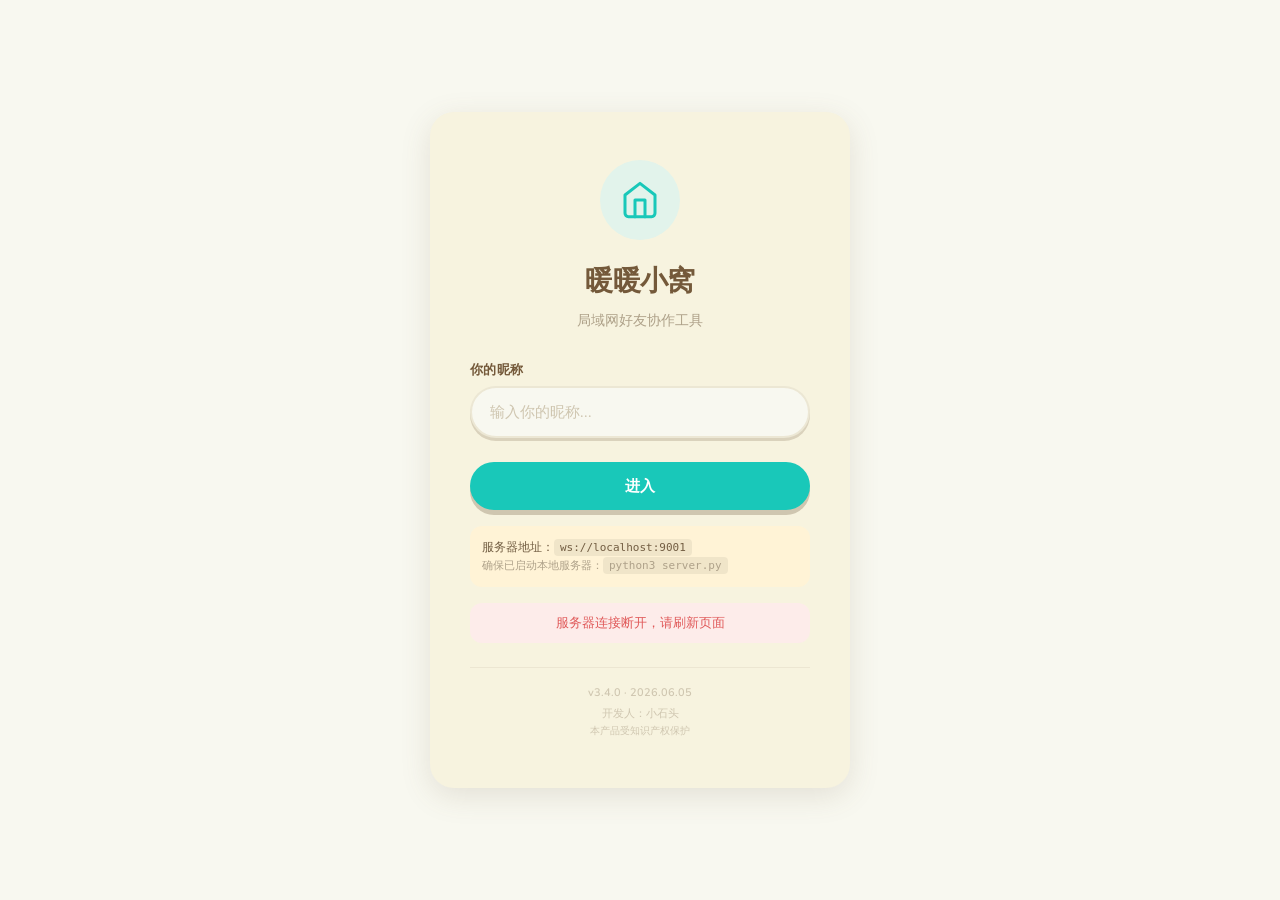
<file: index.html>
<!DOCTYPE html>
<html lang="zh-CN">
<head>
<meta charset="UTF-8" />
<meta name="viewport" content="width=device-width, initial-scale=1" />
<title>暖暖小窝 - 局域网小工具</title>
<link rel="preconnect" href="https://fonts.googleapis.com" />
<link rel="preconnect" href="https://fonts.gstatic.com" crossorigin />
<link href="https://fonts.googleapis.com/css2?family=Nunito:wght@400;500;600;700;800&display=swap" rel="stylesheet" />
<style>
:root {
  --seed-bg: #F8F8F0;
  --seed-fg: #725D42;
  --seed-primary: #19C8B9;
  --seed-accent: #FFCC00;
  --seed-surface: #F7F3DF;
  --seed-radius: 50px;

  --kids-cream: var(--seed-bg);
  --kids-card: var(--seed-surface);
  --kids-secondary: color-mix(in srgb, var(--seed-surface) 80%, var(--seed-fg) 8%);
  --kids-title: color-mix(in srgb, var(--seed-fg) 70%, #794F27 30%);
  --kids-text: var(--seed-fg);
  --kids-muted: color-mix(in srgb, var(--seed-fg) 55%, var(--seed-surface) 45%);
  --kids-disabled: color-mix(in srgb, var(--seed-fg) 30%, var(--seed-surface) 70%);
  --kids-primary: var(--seed-primary);
  --kids-primary-hover: color-mix(in srgb, var(--seed-primary) 85%, #ffffff 15%);
  --kids-primary-active: color-mix(in srgb, var(--seed-primary) 85%, #000 10%);
  --kids-primary-wash: color-mix(in srgb, var(--seed-primary) 10%, var(--seed-bg) 90%);
  --kids-focus: var(--seed-accent);
  --kids-success: #6FBA2C;
  --kids-warning: #F5C31C;
  --kids-danger: #E05A5A;
  --kids-button-shadow: color-mix(in srgb, var(--seed-fg) 30%, var(--seed-surface) 70%);
  --kids-input-shadow: color-mix(in srgb, var(--seed-fg) 22%, var(--seed-surface) 78%);

  --radius-sm: 12px;
  --radius-md: 20px;
  --radius-lg: 24px;
  --radius-pill: var(--seed-radius);

  --shadow-button: 0 5px 0 0 var(--kids-button-shadow);
  --shadow-button-hover: 0 6px 0 0 var(--kids-button-shadow);
  --shadow-button-active: 0 1px 0 0 var(--kids-button-shadow);
  --shadow-input: 0 3px 0 0 var(--kids-input-shadow);
  --shadow-card: 0 4px 10px rgba(107, 92, 67, 0.12);

  --motion-fast: 0.15s;
  --motion-base: 0.25s;
  --motion-ease: cubic-bezier(0.4, 0, 0.2, 1);

  --font-display: 'Nunito', -apple-system, BlinkMacSystemFont, "PingFang SC", "Hiragino Sans GB", "Microsoft YaHei", sans-serif;
  --font-body: 'Nunito', -apple-system, BlinkMacSystemFont, "PingFang SC", "Hiragino Sans GB", "Microsoft YaHei", sans-serif;

  --tile-pink: #F8A6B2;
  --tile-purple: #B77DEE;
  --tile-blue: #889DF0;
  --tile-yellow: #F7CD67;
  --tile-orange: #E59266;
  --tile-teal: #82D5BB;
  --tile-green: #8AC68A;
  --tile-red: #FC736D;

  --wash-green: #E8F5E0;
  --wash-red: #FDECEA;
  --wash-yellow: #FFF3D6;
  --white-pure: #ffffff;
}

*, *::before, *::after { box-sizing: border-box; margin: 0; padding: 0; }
html { font-size: 16px; -webkit-font-smoothing: antialiased; }
body {
  font-family: var(--font-body);
  font-weight: 500;
  color: var(--kids-text);
  background: var(--kids-cream);
  line-height: 1.55;
  overflow: hidden;
  height: 100vh;
}
button { font-family: inherit; cursor: pointer; border: none; background: none; }
input, select, textarea { font-family: inherit; border: none; outline: none; }
:focus-visible { outline: 2px solid var(--kids-focus); outline-offset: 2px; }

/* === LOGIN PAGE === */
.login-page {
  display: flex;
  align-items: center;
  justify-content: center;
  height: 100vh;
  background: var(--kids-cream);
}
.login-card {
  background: var(--kids-card);
  border-radius: var(--radius-lg);
  box-shadow: 0 8px 30px rgba(114, 93, 66, 0.15);
  padding: 48px 40px;
  width: 420px;
  max-width: 92vw;
  text-align: center;
}
.login-logo {
  width: 80px; height: 80px;
  margin: 0 auto 20px;
  background: var(--kids-primary-wash);
  border-radius: 50%;
  display: flex; align-items: center; justify-content: center;
}
.login-logo svg { width: 40px; height: 40px; color: var(--kids-primary); }
.login-card h1 {
  font-size: 28px; font-weight: 800;
  color: var(--kids-title); letter-spacing: -0.02em;
  margin-bottom: 6px;
}
.login-card .subtitle {
  font-size: 14px; color: var(--kids-muted);
  margin-bottom: 28px;
}
.input {
  width: 100%; padding: 14px 18px;
  border-radius: var(--radius-pill);
  border: 2.5px solid var(--kids-secondary);
  background: var(--kids-cream);
  font-size: 15px; font-weight: 500;
  color: var(--kids-text);
  box-shadow: var(--shadow-input);
  transition: all var(--motion-fast) var(--motion-ease);
}
.input:focus { border-color: var(--kids-focus); box-shadow: 0 0 0 3px color-mix(in srgb, var(--seed-accent) 20%, transparent); }
.input::placeholder { color: var(--kids-disabled); }

.login-field { margin-bottom: 16px; text-align: left; }
.login-field label {
  display: block; font-size: 13px; font-weight: 600;
  color: var(--kids-title); margin-bottom: 6px; letter-spacing: 0.02em;
}

.btn {
  display: inline-flex; align-items: center; justify-content: center; gap: 8px;
  padding: 14px 28px;
  border-radius: var(--radius-pill);
  font-size: 15px; font-weight: 700;
  box-shadow: var(--shadow-button);
  transition: all var(--motion-fast) var(--motion-ease);
  cursor: pointer;
}
.btn-primary { background: var(--kids-primary); color: var(--white-pure); }
.btn-primary:hover { background: var(--kids-primary-hover); transform: translateY(-2px); box-shadow: var(--shadow-button-hover); }
.btn-primary:active { transform: translateY(2px); box-shadow: var(--shadow-button-active); }
.btn-secondary { background: var(--kids-secondary); color: var(--kids-text); }
.btn-secondary:hover { transform: translateY(-2px); box-shadow: var(--shadow-button-hover); }
.btn-secondary:active { transform: translateY(2px); box-shadow: var(--shadow-button-active); }

.login-actions { display: flex; flex-direction: column; gap: 12px; margin-top: 24px; }

.login-divider {
  display: flex; align-items: center; gap: 12px;
  font-size: 12px; color: var(--kids-muted); letter-spacing: 0.02em;
  margin: 16px 0;
}
.login-divider::before, .login-divider::after {
  content: ''; flex: 1; height: 1px; background: var(--kids-secondary);
}

.room-code-display {
  background: var(--kids-primary-wash);
  border: 2px dashed var(--kids-primary);
  border-radius: var(--radius-md);
  padding: 14px;
  margin-top: 16px;
  cursor: pointer;
  transition: all var(--motion-fast) var(--motion-ease);
}
.room-code-display:hover { background: var(--kids-primary); color: var(--white-pure); }
.room-code-display:hover .room-code-label { color: rgba(255,255,255,0.8); }
.room-code-display:hover .room-code-value { color: var(--white-pure); }
.room-code-label { font-size: 12px; color: var(--kids-muted); letter-spacing: 0.02em; }
.room-code-value {
  font-size: 24px; font-weight: 800;
  color: var(--kids-title); letter-spacing: 0.08em;
  margin-top: 4px;
}

.login-status {
  margin-top: 16px; padding: 10px 16px;
  border-radius: var(--radius-sm);
  font-size: 13px; font-weight: 500;
  display: none;
}
.login-status.show { display: block; }
.login-status.error { background: var(--wash-red); color: var(--kids-danger); }
.login-status.success { background: var(--wash-green); color: var(--kids-success); }
.login-status.info { background: var(--kids-primary-wash); color: var(--kids-primary); }

.server-info {
  margin-top: 16px; padding: 12px;
  background: var(--wash-yellow);
  border-radius: var(--radius-sm);
  font-size: 12px; color: var(--kids-text);
  text-align: left;
}
.server-info code {
  background: rgba(0,0,0,0.06);
  padding: 2px 6px;
  border-radius: 4px;
  font-size: 11px;
}

.login-footer {
  margin-top: 24px; padding-top: 16px;
  border-top: 1px solid var(--kids-secondary);
  font-size: 11px; color: var(--kids-disabled);
}
.login-footer .version { font-weight: 600; margin-bottom: 4px; }
.login-footer .developer { margin-bottom: 2px; }
.login-footer .copyright { font-size: 10px; }

/* === APP SHELL === */
.app-shell { display: none; flex-direction: column; height: 100vh; }
.app-shell.active { display: flex; }

.room-info-bar {
  display: flex; align-items: center; gap: 10px;
  padding: 10px 20px;
  background: var(--kids-card);
  border-bottom: 1px solid var(--kids-secondary);
  font-size: 13px; color: var(--kids-muted);
  flex-shrink: 0;
}
.room-info-bar svg { color: var(--kids-success); flex-shrink: 0; }
.version-badge {
  font-size: 10px;
  color: var(--kids-primary);
  font-weight: 700;
  padding: 2px 8px;
  background: rgba(25, 200, 185, 0.15);
  border-radius: 8px;
}
.room-id { font-weight: 700; color: var(--kids-title); letter-spacing: 0.04em; }
.member-count { margin-left: auto; font-weight: 600; }
.leave-btn {
  padding: 6px 14px;
  border-radius: var(--radius-pill);
  background: var(--wash-red);
  color: var(--kids-danger);
  font-size: 12px; font-weight: 600;
  transition: all var(--motion-fast) var(--motion-ease);
}
.leave-btn:hover { background: var(--kids-danger); color: var(--white-pure); }

main {
  flex: 1;
  overflow: hidden;
  position: relative;
}

.page {
  display: none;
  height: 100%;
  overflow: hidden;
}
.page.active { display: flex; }

/* Tab bar */
.tab-bar {
  display: flex;
  background: var(--kids-card);
  border-top: 1px solid var(--kids-secondary);
  padding: 6px 0 8px;
  flex-shrink: 0;
}
.tab-btn {
  flex: 1;
  display: flex; flex-direction: column; align-items: center; gap: 3px;
  padding: 8px 12px;
  font-size: 12px; font-weight: 600;
  color: var(--kids-muted);
  transition: all var(--motion-fast) var(--motion-ease);
  border-radius: 0;
  position: relative;
}
.tab-btn.active { color: var(--kids-primary); }
.tab-btn.active::after {
  content: '';
  position: absolute; bottom: -8px; left: 50%; transform: translateX(-50%);
  width: 24px; height: 3px;
  background: var(--kids-primary);
  border-radius: 2px;
}
.tab-btn svg { width: 24px; height: 24px; }

/* === CHAT PAGE === */
.chat-page { display: flex; height: 100%; }
.contact-sidebar {
  width: 300px;
  background: var(--kids-card);
  border-right: 1px solid var(--kids-secondary);
  display: flex; flex-direction: column;
  flex-shrink: 0;
}
.sidebar-header {
  padding: 16px 20px;
  display: flex; align-items: center; gap: 10px;
  border-bottom: 1px solid var(--kids-secondary);
}
.sidebar-header h2 { font-size: 20px; font-weight: 800; color: var(--kids-title); }
.sidebar-search {
  padding: 12px 16px;
  border-bottom: 1px solid var(--kids-secondary);
  position: relative;
}
.sidebar-search svg { position: absolute; left: 30px; top: 50%; transform: translateY(-60%); width: 18px; height: 18px; color: var(--kids-muted); pointer-events: none; }
.sidebar-search .input { padding-left: 44px; font-size: 13px; }
.contact-list { flex: 1; overflow-y: auto; padding: 8px; }
.contact-item {
  display: flex; align-items: center; gap: 12px;
  padding: 12px;
  border-radius: var(--radius-md);
  cursor: pointer;
  transition: all var(--motion-fast) var(--motion-ease);
}
.contact-item:hover { background: var(--kids-secondary); }
.contact-item.active { background: var(--kids-primary-wash); }
.contact-avatar {
  width: 44px; height: 44px;
  border-radius: 50%;
  display: flex; align-items: center; justify-content: center;
  font-size: 18px; font-weight: 800;
  color: var(--white-pure);
  flex-shrink: 0;
  position: relative;
}
.online-dot {
  position: absolute;
  bottom: 2px; right: 2px;
  width: 10px; height: 10px;
  border-radius: 50%;
  border: 2px solid var(--kids-card);
}
.online-dot.online { background: var(--kids-success); }
.online-dot.offline { background: var(--kids-disabled); }
.contact-info { flex: 1; min-width: 0; }
.contact-name { font-size: 14px; font-weight: 700; color: var(--kids-title); }
.contact-last { font-size: 12px; color: var(--kids-muted); white-space: nowrap; overflow: hidden; text-overflow: ellipsis; }
.contact-meta { text-align: right; flex-shrink: 0; }
.contact-time { font-size: 11px; color: var(--kids-disabled); }
.contact-badge {
  display: inline-block;
  min-width: 18px; height: 18px;
  padding: 0 5px;
  border-radius: 9px;
  background: var(--kids-danger);
  color: var(--white-pure);
  font-size: 10px; font-weight: 700;
  line-height: 18px;
  text-align: center;
  margin-top: 4px;
}

.chat-area {
  flex: 1;
  display: flex; flex-direction: column;
  background: var(--kids-cream);
}
.chat-empty {
  flex: 1;
  display: flex; flex-direction: column;
  align-items: center; justify-content: center;
  color: var(--kids-muted);
  gap: 12px;
}
.chat-empty svg { width: 80px; height: 80px; color: var(--kids-disabled); }
.chat-header {
  padding: 14px 20px;
  border-bottom: 1px solid var(--kids-secondary);
  display: flex; align-items: center; gap: 12px;
  background: var(--kids-card);
}
.chat-header-name { font-size: 16px; font-weight: 700; color: var(--kids-title); }
.chat-header-status { font-size: 12px; color: var(--kids-success); font-weight: 500; }

.chat-messages {
  flex: 1;
  overflow-y: auto;
  padding: 20px;
  display: flex;
  flex-direction: column;
  gap: 12px;
}
.msg-row { display: flex; max-width: 75%; }
.msg-row.sent { align-self: flex-end; }
.msg-row.received { align-self: flex-start; }
.msg-bubble {
  padding: 10px 16px;
  border-radius: 18px;
  font-size: 14px;
  line-height: 1.5;
  word-wrap: break-word;
}
.msg-row.sent .msg-bubble {
  background: var(--kids-primary);
  color: var(--white-pure);
  border-bottom-right-radius: 4px;
}
.msg-row.received .msg-bubble {
  background: var(--kids-card);
  color: var(--kids-text);
  border-bottom-left-radius: 4px;
}
.msg-time {
  font-size: 10px;
  color: var(--kids-disabled);
  margin-top: 4px;
  text-align: right;
}
.msg-row.received .msg-time { text-align: left; }
.msg-read-status {
  font-size: 10px;
  margin-left: 6px;
}
.msg-read-status.read { color: var(--kids-primary); }
.msg-read-status.unread { color: var(--kids-disabled); }

.chat-input-area {
  padding: 14px 20px;
  border-top: 1px solid var(--kids-secondary);
  background: var(--kids-card);
  display: flex; gap: 10px; align-items: flex-end;
}
.chat-input {
  flex: 1;
  min-height: 44px; max-height: 120px;
  padding: 10px 16px;
  border-radius: 22px;
  border: 2px solid var(--kids-secondary);
  background: var(--kids-cream);
  font-size: 14px;
  resize: none;
  line-height: 1.5;
}
.chat-input:focus { border-color: var(--kids-focus); }
.send-btn {
  width: 44px; height: 44px;
  border-radius: 50%;
  background: var(--kids-primary);
  color: var(--white-pure);
  display: flex; align-items: center; justify-content: center;
  box-shadow: var(--shadow-button);
  transition: all var(--motion-fast) var(--motion-ease);
  flex-shrink: 0;
}
.send-btn:hover { transform: translateY(-2px); box-shadow: var(--shadow-button-hover); }
.send-btn:active { transform: translateY(2px); box-shadow: var(--shadow-button-active); }

/* === TODO PAGE === */
.todo-page {
  flex-direction: column;
  padding: 24px;
  overflow-y: auto;
}
.todo-header {
  display: flex; align-items: center; justify-content: space-between;
  margin-bottom: 20px;
}
.todo-header h2 { font-size: 24px; font-weight: 800; color: var(--kids-title); }
.todo-stats { display: flex; gap: 12px; }
.todo-stat {
  padding: 6px 14px;
  border-radius: var(--radius-pill);
  background: var(--kids-secondary);
  font-size: 13px; font-weight: 600;
}
.todo-stat .num { font-weight: 800; color: var(--kids-primary); }

.todo-add {
  display: flex; gap: 10px; margin-bottom: 20px;
}
.todo-add .input { flex: 1; }
.todo-add select {
  padding: 10px 14px;
  border-radius: var(--radius-pill);
  background: var(--kids-card);
  border: 2px solid var(--kids-secondary);
  font-size: 13px; font-weight: 600;
  color: var(--kids-text);
}

.todo-filters { display: flex; gap: 8px; margin-bottom: 16px; }
.filter-chip {
  padding: 6px 16px;
  border-radius: var(--radius-pill);
  background: var(--kids-secondary);
  font-size: 12px; font-weight: 600;
  color: var(--kids-muted);
  transition: all var(--motion-fast) var(--motion-ease);
}
.filter-chip.active { background: var(--kids-primary); color: var(--white-pure); }

.todo-list { display: flex; flex-direction: column; gap: 10px; }
.todo-item {
  display: flex; align-items: center; gap: 12px;
  padding: 14px 18px;
  background: var(--kids-card);
  border-radius: var(--radius-md);
  box-shadow: var(--shadow-card);
  animation: todoSlideIn 0.3s var(--motion-ease);
}
@keyframes todoSlideIn { from { opacity: 0; transform: translateY(10px); } to { opacity: 1; transform: translateY(0); } }
.todo-checkbox {
  width: 24px; height: 24px;
  border-radius: 50%;
  border: 2.5px solid var(--kids-disabled);
  display: flex; align-items: center; justify-content: center;
  cursor: pointer;
  transition: all var(--motion-fast) var(--motion-ease);
  flex-shrink: 0;
}
.todo-checkbox.checked { background: var(--kids-success); border-color: var(--kids-success); }
.todo-checkbox.checked::after { content: '✓'; color: var(--white-pure); font-size: 14px; font-weight: 700; }
.todo-text { flex: 1; font-size: 14px; font-weight: 500; }
.todo-item.done .todo-text { text-decoration: line-through; color: var(--kids-disabled); }
.todo-priority {
  padding: 3px 10px;
  border-radius: var(--radius-pill);
  font-size: 11px; font-weight: 700;
  letter-spacing: 0.02em;
}
.todo-priority.high { background: var(--wash-red); color: var(--kids-danger); }
.todo-priority.medium { background: var(--wash-yellow); color: var(--text-gold); }
.todo-priority.low { background: var(--wash-green); color: var(--kids-success); }
.todo-delete {
  width: 28px; height: 28px;
  border-radius: 50%;
  display: flex; align-items: center; justify-content: center;
  color: var(--kids-disabled);
  transition: all var(--motion-fast) var(--motion-ease);
}
.todo-delete:hover { background: var(--wash-red); color: var(--kids-danger); }

/* === LUNCH PAGE === */
.lunch-page {
  flex-direction: column;
  align-items: center;
  padding: 24px;
  overflow-y: auto;
}
.lunch-page h2 { font-size: 24px; font-weight: 800; color: var(--kids-title); margin-bottom: 20px; }

.spinner-wrap {
  width: 300px; height: 300px;
  position: relative;
  margin-bottom: 24px;
}
.spinner-wheel {
  width: 100%; height: 100%;
  border-radius: 50%;
  position: relative;
  transition: transform 3s cubic-bezier(0.17, 0.67, 0.12, 0.99);
}
.spinner-pointer {
  position: absolute; top: -12px; left: 50%; transform: translateX(-50%);
  width: 0; height: 0;
  border-left: 14px solid transparent;
  border-right: 14px solid transparent;
  border-top: 24px solid var(--kids-danger);
  z-index: 10;
  filter: drop-shadow(0 2px 4px rgba(0,0,0,0.2));
}
.spinner-center {
  position: absolute; top: 50%; left: 50%;
  transform: translate(-50%, -50%);
  width: 60px; height: 60px;
  border-radius: 50%;
  background: var(--kids-card);
  box-shadow: 0 2px 8px rgba(0,0,0,0.15);
  display: flex; align-items: center; justify-content: center;
  z-index: 5;
}
.spinner-center svg { width: 28px; height: 28px; color: var(--kids-primary); }

.spin-btn {
  padding: 14px 40px;
  border-radius: var(--radius-pill);
  background: var(--kids-primary);
  color: var(--white-pure);
  font-size: 16px; font-weight: 700;
  box-shadow: var(--shadow-button);
  transition: all var(--motion-fast) var(--motion-ease);
  margin-bottom: 24px;
}
.spin-btn:hover { transform: translateY(-2px); box-shadow: var(--shadow-button-hover); }
.spin-btn:active { transform: translateY(2px); box-shadow: var(--shadow-button-active); }
.spin-btn:disabled { opacity: 0.5; cursor: not-allowed; transform: none; }

.food-tags {
  display: flex; flex-wrap: wrap; gap: 8px;
  max-width: 600px;
  justify-content: center;
  margin-bottom: 16px;
}
.food-tag {
  display: flex; align-items: center; gap: 6px;
  padding: 8px 14px;
  border-radius: var(--radius-pill);
  font-size: 13px; font-weight: 600;
  color: var(--kids-text);
}
.food-tag .remove {
  width: 18px; height: 18px;
  border-radius: 50%;
  display: flex; align-items: center; justify-content: center;
  font-size: 12px;
  cursor: pointer;
  opacity: 0.5;
  transition: all var(--motion-fast) var(--motion-ease);
}
.food-tag .remove:hover { opacity: 1; background: rgba(0,0,0,0.1); }

.food-add {
  display: flex; gap: 8px;
  max-width: 400px;
  width: 100%;
}
.food-add .input { flex: 1; padding: 10px 16px; font-size: 13px; }

.lunch-result {
  margin-top: 24px;
  padding: 20px 32px;
  background: var(--kids-card);
  border-radius: var(--radius-lg);
  box-shadow: var(--shadow-card);
  text-align: center;
  display: none;
  animation: resultPop 0.4s var(--motion-ease);
}
@keyframes resultPop { from { opacity: 0; transform: scale(0.9); } to { opacity: 1; transform: scale(1); } }
.lunch-result.show { display: block; }
.lunch-result h3 { font-size: 16px; font-weight: 700; color: var(--kids-muted); margin-bottom: 8px; }
.lunch-result .result-text { font-size: 32px; font-weight: 800; color: var(--kids-primary); }

.celebration {
  display: none; position: fixed; top: 0; left: 0; right: 0; bottom: 0;
  pointer-events: none; z-index: 200;
}
.celebration.show { display: block; }
.confetti {
  position: absolute;
  width: 8px; height: 8px;
  border-radius: 2px;
  animation: confettiFall 2s var(--motion-ease) forwards;
}
@keyframes confettiFall {
  0% { transform: translateY(0) rotate(0deg); opacity: 1; }
  100% { transform: translateY(100vh) rotate(720deg); opacity: 0; }
}

/* Scrollbar */
::-webkit-scrollbar { width: 6px; }
::-webkit-scrollbar-track { background: transparent; }
::-webkit-scrollbar-thumb { background: var(--kids-disabled); border-radius: 3px; }
::-webkit-scrollbar-thumb:hover { background: var(--kids-muted); }

/* Responsive */
@media (max-width: 1199px) {
  .contact-sidebar { width: 260px; }
}
@media (max-width: 767px) {
  .contact-sidebar { display: none; }
  .chat-area { position: absolute; left: 0; right: 0; top: 0; bottom: 0; z-index: 20; display: none; }
  .chat-area.mobile-show { display: flex; }
  .spinner-wrap { width: 260px; height: 260px; }
  .tab-btn { padding: 10px 16px; min-width: 70px; font-size: 12px; }
  .tab-btn svg { width: 22px; height: 22px; }
  .todo-header { flex-direction: column; gap: 12px; align-items: flex-start; }
}
/* Notification toast */
.toast-container {
  position: fixed;
  top: 20px;
  right: 20px;
  z-index: 9999;
  display: flex;
  flex-direction: column;
  gap: 10px;
  pointer-events: none;
}
.toast-item {
  pointer-events: auto;
  background: var(--kids-card);
  border: 2px solid var(--kids-primary);
  border-radius: var(--radius-card);
  padding: 14px 20px;
  min-width: 260px;
  max-width: 360px;
  box-shadow: 0 6px 24px rgba(0,0,0,0.10), 0 2px 8px rgba(25,200,185,0.08);
  animation: toastIn 0.35s cubic-bezier(0.22,0.61,0.36,1) forwards;
  display: flex;
  align-items: flex-start;
  gap: 12px;
  cursor: pointer;
  transition: opacity 0.3s, transform 0.3s;
}
.toast-item.removing {
  animation: toastOut 0.3s ease forwards;
}
.toast-avatar {
  width: 36px;
  height: 36px;
  border-radius: 50%;
  display: flex;
  align-items: center;
  justify-content: center;
  color: #fff;
  font-weight: 600;
  font-size: 16px;
  flex-shrink: 0;
}
.toast-body {
  flex: 1;
  min-width: 0;
}
.toast-sender {
  font-weight: 600;
  font-size: 13px;
  color: var(--kids-title);
  margin-bottom: 3px;
}
.toast-text {
  font-size: 12px;
  color: var(--kids-body);
  white-space: nowrap;
  overflow: hidden;
  text-overflow: ellipsis;
}
@keyframes toastIn {
  from { opacity: 0; transform: translateX(80px) scale(0.95); }
  to { opacity: 1; transform: translateX(0) scale(1); }
}
@keyframes toastOut {
  from { opacity: 1; transform: translateX(0) scale(1); }
  to { opacity: 0; transform: translateX(80px) scale(0.95); }
}
</style>
</head>
<body>

<!-- Toast notifications -->
<div class="toast-container" id="toast-container"></div>

<!-- LOGIN PAGE -->
<div class="login-page" id="login-page">
  <div class="login-card">
    <div class="login-logo">
      <svg viewBox="0 0 24 24" fill="none" stroke="currentColor" stroke-width="1.8" stroke-linecap="round" stroke-linejoin="round"><path d="M3 9l9-7 9 7v11a2 2 0 0 1-2 2H5a2 2 0 0 1-2-2z"/><polyline points="9 22 9 12 15 12 15 22"/></svg>
    </div>
    <h1>暖暖小窝</h1>
    <p class="subtitle">局域网好友协作工具</p>

    <div class="login-field">
      <label for="username-input">你的昵称</label>
      <input class="input" type="text" id="username-input" placeholder="输入你的昵称..." maxlength="12" autocomplete="off" />
    </div>

    <div class="login-actions">
      <button class="btn btn-primary" id="enter-btn">进入</button>
    </div>

    <div class="server-info" id="server-info">
      服务器地址：<code id="server-url">ws://localhost:9001</code><br>
      <span style="font-size:11px;color:var(--kids-muted);">确保已启动本地服务器：<code>python3 server.py</code></span>
    </div>

    <div class="login-status" id="login-status"></div>

    <div class="login-footer">
      <div class="version" id="login-version">v3.4.0 · 2026.06.05</div>
      <div class="developer">开发人：小石头</div>
      <div class="copyright">本产品受知识产权保护</div>
    </div>
  </div>
</div>

<!-- APP SHELL -->
<div class="app-shell" id="app-shell">
  <div class="room-info-bar">
    <svg width="18" height="18" viewBox="0 0 24 24" fill="none" stroke="currentColor" stroke-width="2" stroke-linecap="round" stroke-linejoin="round"><path d="M3 9l9-7 9 7v11a2 2 0 0 1-2 2H5a2 2 0 0 1-2-2z"/><polyline points="9 22 9 12 15 12 15 22"/></svg>
    暖暖小窝
    <span class="version-badge" id="version-badge"></span>
    <span class="member-count" id="member-count">1 人在线</span>
    <button class="btn btn-secondary" id="export-btn" style="padding:4px 12px;font-size:12px;margin-right:8px;">导出聊天</button>
    <span id="lan-ip-display" style="display:none;font-size:12px;color:var(--kids-muted);margin-right:8px;"></span>
    <button class="leave-btn" id="leave-room-btn">退出</button>
  </div>

  <main>
    <!-- CHAT PAGE -->
    <div class="page active" id="page-chat">
      <aside class="contact-sidebar">
        <div class="sidebar-header">
          <svg width="28" height="28" viewBox="0 0 24 24" fill="none" stroke="currentColor" stroke-width="1.8" stroke-linecap="round" stroke-linejoin="round" style="color:var(--kids-primary)"><path d="M21 15a2 2 0 0 1-2 2H7l-4 4V5a2 2 0 0 1 2-2h14a2 2 0 0 1 2 2z"/></svg>
          <h2>消息</h2>
        </div>
        <div class="sidebar-search">
          <svg viewBox="0 0 24 24" fill="none" stroke="currentColor" stroke-width="2" stroke-linecap="round" stroke-linejoin="round"><circle cx="11" cy="11" r="8"/><line x1="21" y1="21" x2="16.65" y2="16.65"/></svg>
          <input class="input" type="text" placeholder="搜索联系人..." id="contact-search-input" />
        </div>
        <div class="contact-list" id="contact-list"></div>
      </aside>
      <div class="chat-area" id="chat-area">
        <div class="chat-empty" id="chat-empty">
          <svg viewBox="0 0 24 24" fill="none" stroke="currentColor" stroke-width="1.2" stroke-linecap="round" stroke-linejoin="round"><path d="M21 15a2 2 0 0 1-2 2H7l-4 4V5a2 2 0 0 1 2-2h14a2 2 0 0 1 2 2z"/><line x1="9" y1="10" x2="15" y2="10"/><line x1="12" y1="7" x2="12" y2="13"/></svg>
          <p>选择一个好友开始聊天吧</p>
        </div>
        <div id="chat-active-view" style="display:none;flex-direction:column;height:100%;">
          <div class="chat-header">
            <button id="chat-back-btn" style="display:none;padding:6px;border-radius:50%;color:var(--kids-text);">
              <svg width="22" height="22" viewBox="0 0 24 24" fill="none" stroke="currentColor" stroke-width="2" stroke-linecap="round" stroke-linejoin="round"><polyline points="15 18 9 12 15 6"/></svg>
            </button>
            <div>
              <div class="chat-header-name" id="chat-header-name"></div>
              <div class="chat-header-status" id="chat-header-status">在线</div>
            </div>
          </div>
          <div class="chat-messages" id="chat-messages"></div>
          <div class="chat-input-area">
            <textarea class="chat-input" id="chat-input" placeholder="输入消息..." rows="1"></textarea>
            <button class="send-btn" id="send-btn">
              <svg width="20" height="20" viewBox="0 0 24 24" fill="none" stroke="currentColor" stroke-width="2" stroke-linecap="round" stroke-linejoin="round"><line x1="22" y1="2" x2="11" y2="13"/><polygon points="22 2 15 22 11 13 2 9 22 2"/></svg>
            </button>
          </div>
        </div>
      </div>
    </div>

    <!-- TODO PAGE -->
    <div class="page" id="page-todo">
      <div class="todo-page">
        <div class="todo-header">
          <h2>待办清单</h2>
          <div class="todo-stats">
            <div class="todo-stat">共 <span class="num" id="todo-total">0</span></div>
            <div class="todo-stat">完成 <span class="num" id="todo-done">0</span></div>
          </div>
        </div>
        <div class="todo-add">
          <input class="input" type="text" id="todo-input" placeholder="添加新任务..." />
          <select id="todo-priority">
            <option value="medium">中</option>
            <option value="high">高</option>
            <option value="low">低</option>
          </select>
          <button class="btn btn-primary" id="todo-add-btn">添加</button>
        </div>
        <div class="todo-filters">
          <button class="filter-chip active" data-filter="all">全部</button>
          <button class="filter-chip" data-filter="active">进行中</button>
          <button class="filter-chip" data-filter="done">已完成</button>
        </div>
        <div class="todo-list" id="todo-list"></div>
      </div>
    </div>

    <!-- LUNCH PAGE -->
    <div class="page" id="page-lunch">
      <div class="lunch-page">
        <h2>今天吃什么？</h2>
        <div class="spinner-wrap">
          <div class="spinner-pointer"></div>
          <div class="spinner-wheel" id="spinner-wheel"></div>
          <div class="spinner-center">
            <svg viewBox="0 0 24 24" fill="none" stroke="currentColor" stroke-width="2" stroke-linecap="round" stroke-linejoin="round"><path d="M18 8h1a4 4 0 0 1 0 8h-1"/><path d="M2 8h16v9a4 4 0 0 1-4 4H6a4 4 0 0 1-4-4V8z"/><line x1="6" y1="1" x2="6" y2="4"/><line x1="10" y1="1" x2="10" y2="4"/><line x1="14" y1="1" x2="14" y2="4"/></svg>
          </div>
        </div>
        <button class="spin-btn" id="spin-btn">开始转盘</button>
        <div class="food-tags" id="food-tags"></div>
        <div class="food-add">
          <input class="input" type="text" id="food-input" placeholder="添加食物..." />
          <button class="btn btn-primary" id="food-add-btn">添加</button>
        </div>
        <div class="lunch-result" id="lunch-result">
          <h3>今天就吃</h3>
          <div class="result-text" id="result-text"></div>
        </div>
      </div>
    </div>
  </main>

  <!-- TAB BAR -->
  <nav class="tab-bar">
    <button class="tab-btn active" data-page="page-chat">
      <svg viewBox="0 0 24 24" fill="none" stroke="currentColor" stroke-width="2" stroke-linecap="round" stroke-linejoin="round"><path d="M21 15a2 2 0 0 1-2 2H7l-4 4V5a2 2 0 0 1 2-2h14a2 2 0 0 1 2 2z"/></svg>
      消息
    </button>
    <button class="tab-btn" data-page="page-todo">
      <svg viewBox="0 0 24 24" fill="none" stroke="currentColor" stroke-width="2" stroke-linecap="round" stroke-linejoin="round"><path d="M9 11l3 3L22 4"/><path d="M21 12v7a2 2 0 0 1-2 2H5a2 2 0 0 1-2-2V5a2 2 0 0 1 2-2h11"/></svg>
      待办
    </button>
    <button class="tab-btn" data-page="page-lunch">
      <svg viewBox="0 0 24 24" fill="none" stroke="currentColor" stroke-width="2" stroke-linecap="round" stroke-linejoin="round"><path d="M18 8h1a4 4 0 0 1 0 8h-1"/><path d="M2 8h16v9a4 4 0 0 1-4 4H6a4 4 0 0 1-4-4V8z"/><line x1="6" y1="1" x2="6" y2="4"/><line x1="10" y1="1" x2="10" y2="4"/><line x1="14" y1="1" x2="14" y2="4"/></svg>
      午餐
    </button>
  </nav>
</div>

<div class="celebration" id="celebration"></div>

<script>
/* ============================================================
   WebSocket 连接层
   ============================================================ */
const WEB_VERSION = '3.4.0';
const WS_URL = `ws://${window.location.hostname}:9001`;
let ws = null;
let myUsername = '';
let roomId = '';
let members = [];
let chatHistory = {};
let todos = [];
let foods = ['黄焖鸡', '麻辣烫', '牛肉面', '寿司', '炸鸡', '沙拉', '饺子', '螺蛳粉'];
let currentChat = null;
let todoFilter = 'all';
let quoteMsg = null;

// 设置版本号显示
document.addEventListener('DOMContentLoaded', () => {
  const loginVersion = document.getElementById('login-version');
  if (loginVersion) loginVersion.textContent = `v${WEB_VERSION} · 2026.06.05`;
  const versionBadge = document.getElementById('version-badge');
  if (versionBadge) versionBadge.textContent = `v${WEB_VERSION}`;
});

// ============================================================
// 端到端加密 (E2EE) 模块
// 使用 ECDH 密钥交换 + AES-GCM 对称加密
// ============================================================
const e2ee = {
  myKeyPair: null,
  sharedKeys: {},

  async generateKeyPair() {
    this.myKeyPair = await crypto.subtle.generateKey(
      { name: 'ECDH', namedCurve: 'P-256' },
      true,
      ['deriveKey']
    );
  },

  async exportPublicKey() {
    const exported = await crypto.subtle.exportKey('raw', this.myKeyPair.publicKey);
    return btoa(String.fromCharCode(...new Uint8Array(exported)));
  },

  async deriveSharedKey(peerPublicKeyB64, chatKey) {
    if (this.sharedKeys[chatKey]) return this.sharedKeys[chatKey];
    const peerPublicKeyBytes = Uint8Array.from(atob(peerPublicKeyB64), c => c.charCodeAt(0));
    const peerPublicKey = await crypto.subtle.importKey(
      'raw', peerPublicKeyBytes,
      { name: 'ECDH', namedCurve: 'P-256' },
      false, []
    );
    const sharedKey = await crypto.subtle.deriveKey(
      { name: 'ECDH', public: peerPublicKey },
      this.myKeyPair.privateKey,
      { name: 'AES-GCM', length: 256 },
      true, ['encrypt', 'decrypt']
    );
    this.sharedKeys[chatKey] = sharedKey;
    return sharedKey;
  },

  async encrypt(plainText, chatKey) {
    const key = this.sharedKeys[chatKey];
    if (!key) throw new Error('未建立加密密钥');
    const iv = crypto.getRandomValues(new Uint8Array(12));
    const encoded = new TextEncoder().encode(plainText);
    const cipherBuffer = await crypto.subtle.encrypt(
      { name: 'AES-GCM', iv: iv }, key, encoded
    );
    return {
      ciphertext: btoa(String.fromCharCode(...new Uint8Array(cipherBuffer))),
      iv: btoa(String.fromCharCode(...iv))
    };
  },

  async decrypt(ciphertextB64, ivB64, chatKey) {
    const key = this.sharedKeys[chatKey];
    if (!key) throw new Error('未建立加密密钥');
    const cipherBytes = Uint8Array.from(atob(ciphertextB64), c => c.charCodeAt(0));
    const ivBytes = Uint8Array.from(atob(ivB64), c => c.charCodeAt(0));
    const plainBuffer = await crypto.subtle.decrypt(
      { name: 'AES-GCM', iv: ivBytes }, key, cipherBytes
    );
    return new TextDecoder().decode(plainBuffer);
  }
};

const avatarColors = ['var(--tile-pink)','var(--tile-purple)','var(--tile-blue)','var(--tile-orange)','var(--tile-teal)','var(--tile-red)','var(--tile-green)','var(--tile-yellow)'];
function getColor(name) { let h=0; for(let i=0;i<name.length;i++) h=name.charCodeAt(i)+((h<<5)-h); return avatarColors[Math.abs(h)%avatarColors.length]; }
function getInitial(name) { return name.charAt(0); }
function formatTime(d) { const h=d.getHours().toString().padStart(2,'0'); const m=d.getMinutes().toString().padStart(2,'0'); return h+':'+m; }

function playNotificationSound() {
  try {
    const ctx = new (window.AudioContext || window.webkitAudioContext)();
    const osc = ctx.createOscillator();
    const gain = ctx.createGain();
    osc.connect(gain);
    gain.connect(ctx.destination);
    osc.type = 'sine';
    osc.frequency.setValueAtTime(880, ctx.currentTime);
    osc.frequency.setValueAtTime(1100, ctx.currentTime + 0.1);
    gain.gain.setValueAtTime(0.3, ctx.currentTime);
    gain.gain.exponentialRampToValueAtTime(0.01, ctx.currentTime + 0.3);
    osc.start(ctx.currentTime);
    osc.stop(ctx.currentTime + 0.3);
  } catch(e) {}
}

// 未读消息计数 & 标题闪烁
let unreadCount = 0;
let titleTimer = null;
const originalTitle = '暖暖小窝';

function updateUnreadTitle() {
  if (unreadCount > 0) {
    document.title = `(${unreadCount}) ${originalTitle}`;
  } else {
    document.title = originalTitle;
  }
}

function flashTitle() {
  if (titleTimer) return;
  let show = true;
  titleTimer = setInterval(() => {
    document.title = show ? `💬 新消息 - ${originalTitle}` : `(${unreadCount}) ${originalTitle}`;
    show = !show;
  }, 1000);
}

function stopFlashTitle() {
  if (titleTimer) {
    clearInterval(titleTimer);
    titleTimer = null;
  }
  updateUnreadTitle();
}

// 页面获得焦点时清除未读
window.addEventListener('focus', () => {
  unreadCount = 0;
  stopFlashTitle();
});

// 请求浏览器通知权限
function requestNotificationPermission() {
  if ('Notification' in window && Notification.permission === 'default') {
    Notification.requestPermission();
  }
}

// 显示浏览器桌面通知
function showDesktopNotification(sender, text) {
  if ('Notification' in window && Notification.permission === 'granted' && document.hidden) {
    const n = new Notification(`💬 ${sender}`, {
      body: text.length > 50 ? text.substring(0, 50) + '...' : text,
      icon: 'data:image/svg+xml,' + encodeURIComponent('<svg xmlns="http://www.w3.org/2000/svg" viewBox="0 0 100 100"><circle cx="50" cy="50" r="50" fill="%2319C8B9"/><path d="M30 55 L50 30 L70 55 L65 55 L65 70 L35 70 L35 55 Z" fill="white"/></svg>'),
      tag: 'chat-' + sender,
      silent: true
    });
    n.onclick = () => { window.focus(); n.close(); };
    setTimeout(() => n.close(), 5000);
  }
}

// 页面内 toast 提示
function showToastNotification(sender, text) {
  const container = document.getElementById('toast-container');
  if (!container) return;
  // 如果正在和这个人聊天就不显示
  if (currentChat === sender && !document.hidden) return;

  const color = getColor(sender);
  const initial = getInitial(sender);
  const toast = document.createElement('div');
  toast.className = 'toast-item';
  toast.innerHTML = `
    <div class="toast-avatar" style="background:${color}">${initial}</div>
    <div class="toast-body">
      <div class="toast-sender">${sender}</div>
      <div class="toast-text">${text.length > 40 ? text.substring(0, 40) + '...' : text}</div>
    </div>
  `;
  toast.addEventListener('click', () => {
    // 点击 toast 跳转到聊天
    currentChat = sender;
    document.getElementById('chat-empty').style.display = 'none';
    document.getElementById('chat-active-view').style.display = 'flex';
    document.getElementById('chat-header-name').textContent = currentChat;
    // 切换到聊天页面
    document.querySelectorAll('.tab-btn').forEach(b => b.classList.remove('active'));
    const chatTab = document.querySelector('.tab-btn[data-tab="chat"]');
    if (chatTab) chatTab.classList.add('active');
    document.querySelectorAll('.page-view').forEach(p => p.style.display = 'none');
    const chatPage = document.getElementById('page-chat');
    if (chatPage) chatPage.style.display = 'flex';
    renderMessages();
    renderContacts();
    removeToast(toast);
  });
  container.appendChild(toast);

  // 5秒后自动消失
  setTimeout(() => removeToast(toast), 5000);
}

function removeToast(toast) {
  if (!toast || !toast.parentNode) return;
  toast.classList.add('removing');
  setTimeout(() => { if (toast.parentNode) toast.parentNode.removeChild(toast); }, 300);
}

// 收到新消息时的统一通知入口
function notifyNewMessage(sender, text) {
  playNotificationSound();
  unreadCount++;
  updateUnreadTitle();
  flashTitle();
  showDesktopNotification(sender, text);
  showToastNotification(sender, text);
}

function showStatus(msg, type) {
  const el = document.getElementById('login-status');
  el.textContent = msg;
  el.className = 'login-status show ' + type;
}
function clearStatus() { document.getElementById('login-status').className = 'login-status'; }

/* WebSocket 连接 */
function connectWS() {
  showStatus('正在连接服务器...', 'info');
  ws = new WebSocket(WS_URL);

  ws.onopen = () => {
    console.log('WebSocket 已连接');
    document.getElementById('server-info').style.display = 'none';
    clearStatus();
  };

  ws.onmessage = (event) => {
    try {
      const data = JSON.parse(event.data);
      handleMessage(data);
    } catch(e) {
      console.error('消息解析错误:', e);
    }
  };

  ws.onclose = () => {
    console.log('WebSocket 断开');
    showStatus('服务器连接断开，请刷新页面', 'error');
  };

  ws.onerror = (e) => {
    console.error('WebSocket 错误:', e);
    showStatus('无法连接服务器，请确保已运行 python3 server.py', 'error');
  };
}

function send(data) {
  if (ws && ws.readyState === WebSocket.OPEN) {
    ws.send(JSON.stringify(data));
  } else {
    showStatus('服务器未连接，请稍后再试', 'error');
    console.warn('WebSocket not open, message not sent:', data);
  }
}

/* ============================================================
   消息处理
   ============================================================ */
function handleMessage(data) {
  switch(data.type) {
    case 'room-joined':
      roomId = data.room_id;
      members = data.members || [];
      if (data.state) {
        chatHistory = data.state.chat_history || {};
        todos = data.state.todos || [];
        foods = data.state.foods || foods;
      }
      // 显示本机IP
      if (data.lan_ips && data.lan_ips.length > 0) {
        const ipBar = document.getElementById('lan-ip-display');
        if (ipBar) {
          ipBar.textContent = '本机IP: ' + data.lan_ips.filter(ip => !ip.startsWith('127.')).join(' / ');
          ipBar.style.display = 'inline';
        }
      }
      enterApp();
      break;

    case 'member-joined':
      members = data.members || [];
      updateMemberCount();
      renderContacts();
      break;

    case 'member-left':
      members = data.members || [];
      updateMemberCount();
      renderContacts();
      break;

    case 'e2ee-key-offer':
      (async () => {
        try {
          const peerName = data.from;
          const chatKey = getChatKey(myUsername, peerName);
          await e2ee.deriveSharedKey(data.public_key, chatKey);
          const myPub = await e2ee.exportPublicKey();
          ws.send(JSON.stringify({ type: 'e2ee-key-answer', public_key: myPub, to_user: peerName }));
        } catch(e) {
          console.warn('E2EE key-offer 处理失败:', e);
        }
      })();
      break;

    case 'e2ee-key-answer':
      (async () => {
        try {
          const peerName = data.from;
          const chatKey = getChatKey(myUsername, peerName);
          await e2ee.deriveSharedKey(data.public_key, chatKey);
        } catch(e) {
          console.warn('E2EE key-answer 处理失败:', e);
        }
      })();
      break;

    case 'chat':
      (async () => {
        try {
          const msg = data.message;
          if (!msg) return;
          const ck = getChatKey(msg.from, msg.to);
          if (msg.encrypted && msg.ciphertext && msg.iv) {
            try {
              const plainText = await e2ee.decrypt(msg.ciphertext, msg.iv, ck);
              const parsed = JSON.parse(plainText);
              msg.text = parsed.text || '';
              msg.quote = parsed.quote || null;
              msg.encrypted = false;
            } catch(e) {
              msg.text = '🔒 无法解密此消息';
            }
          }
          if (!chatHistory[ck]) chatHistory[ck] = [];
          chatHistory[ck].push(msg);
          if (currentChat && (msg.from === currentChat || msg.to === currentChat)) {
            renderMessages();
          }
          renderContacts();
          if (msg.to === myUsername) notifyNewMessage(msg.from, msg.text);
        } catch(e) {
          console.warn('聊天消息处理失败:', e);
        }
      })();
      break;

    case 'chat-receipt':
      // 消息已送达
      break;

    case 'chat-read-notify':
      // 对方已读
      const rk = data.chat_key;
      const rids = data.msg_ids || [];
      if (chatHistory[rk]) {
        chatHistory[rk].forEach(m => {
          if (rids.includes(m.id)) m.read = true;
        });
      }
      if (currentChat) {
        const curKey = getChatKey(myUsername, currentChat);
        if (curKey === rk) renderMessages();
      }
      renderContacts();
      break;

    case 'todo-added':
      if (data.todo && data.todo.id) {
        if (!todos.find(t => t.id === data.todo.id)) {
          todos.push(data.todo);
        }
      }
      renderTodos();
      break;

    case 'todo-toggled':
      if (data.id) {
        todos = todos.map(t => t.id === data.id ? {...t, done: !t.done} : t);
      }
      renderTodos();
      break;

    case 'todo-deleted':
      if (data.id) {
        todos = todos.filter(t => t.id !== data.id);
      }
      renderTodos();
      break;

    case 'food-added':
      if (data.food && !foods.includes(data.food)) foods.push(data.food);
      renderWheel();
      renderFoodTags();
      break;

    case 'food-removed':
      foods = foods.filter(f => f !== data.food);
      renderWheel();
      renderFoodTags();
      break;

    case 'sync':
      if (data.state) {
        chatHistory = data.state.chat_history || {};
        todos = data.state.todos || [];
        foods = data.state.foods || foods;
      }
      if (data.members) members = data.members;
      renderAll();
      break;

    case 'kicked':
      showStatus(data.message || '你已在其他设备登录', 'error');
      setTimeout(() => { leaveRoom(); }, 2000);
      break;

    case 'error':
      showStatus(data.message || '发生错误', 'error');
      break;
  }
}

function getChatKey(a, b) {
  return [a, b].sort().join('<->');
}

/* ============================================================
   房间操作
   ============================================================ */
function joinRoom() {
  myUsername = document.getElementById('username-input').value.trim();

  if (!myUsername) { showStatus('请先输入昵称', 'error'); return; }
  if (!ws || ws.readyState !== WebSocket.OPEN) { showStatus('正在连接服务器，请稍后再试', 'error'); return; }

  send({ type: 'join', username: myUsername });
}

function leaveRoom() {
  send({ type: 'leave', username: myUsername });
  ws.close();
  document.getElementById('app-shell').classList.remove('active');
  document.getElementById('login-page').style.display = 'flex';
  document.getElementById('username-input').value = '';
  document.getElementById('lan-ip-display').style.display = 'none';
  clearStatus();
  roomId = '';
  members = [];
  chatHistory = {};
  todos = [];
  currentChat = null;
}

/* ============================================================
   进入应用
   ============================================================ */
async function enterApp() {
  document.getElementById('login-page').style.display = 'none';
  document.getElementById('app-shell').classList.add('active');

  // 请求浏览器通知权限
  requestNotificationPermission();

  // 只有大灰狼显示导出按钮
  document.getElementById('export-btn').style.display = myUsername === '大灰狼' ? 'inline-block' : 'none';

  updateMemberCount();
  renderAll();

  // 生成 ECDH 密钥对（需要安全上下文）
  try {
    await e2ee.generateKeyPair();

    // 向每个在线成员单独发送公钥
    const pubKey = await e2ee.exportPublicKey();
    members.filter(m => m !== myUsername).forEach(name => {
      ws.send(JSON.stringify({ type: 'e2ee-key-offer', public_key: pubKey, to_user: name }));
    });
  } catch(e) {
    console.warn('E2EE 不可用（需要 HTTPS 或 localhost），将使用明文传输');
  }
}

function updateMemberCount() {
  const online = members.length;
  document.getElementById('member-count').textContent = online + ' 人在线';
}

/* ============================================================
   联系人渲染
   ============================================================ */
function renderContacts() {
  const list = document.getElementById('contact-list');
  const search = document.getElementById('contact-search-input').value.toLowerCase();
  const others = members.filter(m => m !== myUsername).filter(m => !search || m.toLowerCase().includes(search));

  list.innerHTML = others.map(name => {
    const chatKey = getChatKey(myUsername, name);
    const msgs = chatHistory[chatKey] || [];
    const last = msgs[msgs.length - 1];
    const unread = msgs.filter(m => m.to === myUsername && !m.read).length;
    const color = getColor(name);
    const isOnline = members.includes(name);
    return `
      <div class="contact-item ${currentChat === name ? 'active' : ''}" data-name="${name}">
        <div class="contact-avatar" style="background:${color}">
          ${getInitial(name)}
          <span class="online-dot ${isOnline ? 'online' : 'offline'}"></span>
        </div>
        <div class="contact-info">
          <div class="contact-name">${name}</div>
          <div class="contact-last">${last ? last.text.substring(0, 20) : '暂无消息'}</div>
        </div>
        <div class="contact-meta">
          <div class="contact-time">${last ? formatTime(new Date(last.time)) : ''}</div>
          ${unread > 0 ? `<div class="contact-badge">${unread}</div>` : ''}
        </div>
      </div>
    `;
  }).join('');

  list.querySelectorAll('.contact-item').forEach(item => {
    item.addEventListener('click', () => {
      currentChat = item.dataset.name;
      document.getElementById('chat-empty').style.display = 'none';
      document.getElementById('chat-active-view').style.display = 'flex';
      document.getElementById('chat-header-name').textContent = currentChat;
      renderMessages();
      renderContacts();

      // 绑定滚动事件（只绑定一次）
      const container = document.getElementById('chat-messages');
      if (!container.dataset.scrollBound) {
        container.addEventListener('scroll', onChatScroll);
        container.dataset.scrollBound = 'true';
      }
    });
  });
}

/* ============================================================
   消息渲染
   ============================================================ */
function renderMessages() {
  if (!currentChat) return;
  const container = document.getElementById('chat-messages');
  const chatKey = getChatKey(myUsername, currentChat);
  const msgs = chatHistory[chatKey] || [];

  container.innerHTML = msgs.map((m, idx) => {
    const isSent = m.from === myUsername;
    const readLabel = isSent ? (m.read ? '已读' : '未读') : '';
    const readClass = isSent ? (m.read ? 'read' : 'unread') : '';
    return `
      <div class="msg-row ${isSent ? 'sent' : 'received'}" data-msg-id="${m.id}" data-idx="${idx}">
        <div>
          <div class="msg-bubble">${m.text}</div>
          <div class="msg-time">
            ${formatTime(new Date(m.time))}
            ${isSent ? `<span class="msg-read-status ${readClass}">${readLabel}</span>` : ''}
          </div>
        </div>
      </div>
    `;
  }).join('');

  container.scrollTop = container.scrollHeight;

  // 标记当前可见的消息为已读
  markVisibleAsRead();
}

// 只标记实际可见的消息为已读
function markVisibleAsRead() {
  if (!currentChat) return;
  const container = document.getElementById('chat-messages');
  const chatKey = getChatKey(myUsername, currentChat);
  const msgs = chatHistory[chatKey] || [];

  const containerRect = container.getBoundingClientRect();
  const msgElements = container.querySelectorAll('.msg-row.received');
  const visibleIds = [];

  msgElements.forEach(el => {
    const rect = el.getBoundingClientRect();
    // 消息在容器可视区域内
    if (rect.top < containerRect.bottom && rect.bottom > containerRect.top) {
      const msgId = el.dataset.msgId;
      if (msgId) visibleIds.push(msgId);
    }
  });

  if (visibleIds.length === 0) return;

  // 找出未读的可见消息
  const unreadIds = [];
  msgs.forEach(m => {
    if (m.to === myUsername && !m.read && visibleIds.includes(m.id)) {
      unreadIds.push(m.id);
      m.read = true;
    }
  });

  if (unreadIds.length === 0) return;

  // 通知服务器
  send({
    type: 'chat-read',
    chat_key: chatKey,
    msg_ids: unreadIds,
    to_user: currentChat
  });

  // 直接更新已读状态显示（避免递归调用 renderMessages）
  unreadIds.forEach(id => {
    const el = container.querySelector(`.msg-row[data-msg-id="${id}"] .msg-read-status`);
    if (el) {
      el.textContent = '已读';
      el.className = 'msg-read-status read';
    }
  });
}

// 滚动时检查新可见的消息
let scrollTimeout = null;
function onChatScroll() {
  clearTimeout(scrollTimeout);
  scrollTimeout = setTimeout(markVisibleAsRead, 200);
}

/* ============================================================
   发送消息 (端到端加密)
   ============================================================ */
async function sendChat() {
  const input = document.getElementById('chat-input');
  const text = input.value.trim();
  if (!text || !currentChat) return;

  const msgId = 'msg-' + Date.now();
  const msg = {
    id: msgId,
    from: myUsername,
    to: currentChat,
    text: text,
    time: new Date().toISOString()
  };

  // 先添加到本地历史（即时显示）
  const chatKey = getChatKey(myUsername, currentChat);
  if (!chatHistory[chatKey]) chatHistory[chatKey] = [];
  chatHistory[chatKey].push(msg);
  renderMessages();
  renderContacts();

  // 尝试加密发送
  const sendData = {
    type: 'chat',
    msg_id: msgId,
    to_user: currentChat
  };

  const sharedKey = e2ee.sharedKeys[chatKey];
  if (sharedKey) {
    try {
      const encrypted = await e2ee.encrypt(JSON.stringify({ text: text }), chatKey);
      sendData.encrypted = true;
      sendData.ciphertext = encrypted.ciphertext;
      sendData.iv = encrypted.iv;
    } catch(e) {
      sendData.text = text;
    }
  } else {
    sendData.text = text;
    // 触发密钥交换（需要 crypto.subtle）
    try {
      if (e2ee.myKeyPair) {
        const myPub = await e2ee.exportPublicKey();
        ws.send(JSON.stringify({ type: 'e2ee-key-offer', public_key: myPub, to_user: currentChat }));
      }
    } catch(e) {
      // crypto.subtle 不可用（非安全上下文），跳过密钥交换
    }
  }

  send(sendData);

  input.value = '';
  input.style.height = 'auto';
}

/* ============================================================
   待办渲染
   ============================================================ */
function renderTodos() {
  const list = document.getElementById('todo-list');
  const filtered = todos.filter(t => {
    if (todoFilter === 'active') return !t.done;
    if (todoFilter === 'done') return t.done;
    return true;
  });

  document.getElementById('todo-total').textContent = todos.length;
  document.getElementById('todo-done').textContent = todos.filter(t => t.done).length;

  list.innerHTML = filtered.map(t => `
    <div class="todo-item ${t.done ? 'done' : ''}" data-id="${t.id}">
      <div class="todo-checkbox ${t.done ? 'checked' : ''}" data-id="${t.id}"></div>
      <div class="todo-text">${t.text}</div>
      <span class="todo-priority ${t.priority}">${t.priority === 'high' ? '高' : t.priority === 'low' ? '低' : '中'}</span>
      <button class="todo-delete" data-id="${t.id}">
        <svg width="16" height="16" viewBox="0 0 24 24" fill="none" stroke="currentColor" stroke-width="2" stroke-linecap="round" stroke-linejoin="round"><line x1="18" y1="6" x2="6" y2="18"/><line x1="6" y1="6" x2="18" y2="18"/></svg>
      </button>
    </div>
  `).join('');

  list.querySelectorAll('.todo-checkbox').forEach(cb => {
    cb.addEventListener('click', () => {
      send({ type: 'todo-toggle', id: cb.dataset.id });
    });
  });

  list.querySelectorAll('.todo-delete').forEach(btn => {
    btn.addEventListener('click', () => {
      send({ type: 'todo-delete', id: btn.dataset.id });
    });
  });
}

/* ============================================================
   转盘渲染
   ============================================================ */
const segmentColors = ['#F8A6B2','#B77DEE','#889DF0','#F7CD67','#E59266','#82D5BB','#8AC68A','#FC736D','#F8A6B2','#B77DEE'];
let spinAngle = 0;

function renderWheel() {
  const wheel = document.getElementById('spinner-wheel');
  if (foods.length === 0) {
    wheel.innerHTML = '<div style="display:flex;align-items:center;justify-content:center;height:100%;color:var(--kids-muted);font-size:14px;">添加食物开始转盘</div>';
    return;
  }

  const segAngle = 360 / foods.length;
  let svg = `<svg viewBox="0 0 300 300" style="width:100%;height:100%;">`;

  foods.forEach((food, i) => {
    const startAngle = i * segAngle - 90;
    const endAngle = startAngle + segAngle;
    const largeArc = segAngle > 180 ? 1 : 0;
    const x1 = 150 + 150 * Math.cos(startAngle * Math.PI / 180);
    const y1 = 150 + 150 * Math.sin(startAngle * Math.PI / 180);
    const x2 = 150 + 150 * Math.cos(endAngle * Math.PI / 180);
    const y2 = 150 + 150 * Math.sin(endAngle * Math.PI / 180);
    const midAngle = startAngle + segAngle / 2;
    const textR = 100;
    const tx = 150 + textR * Math.cos(midAngle * Math.PI / 180);
    const ty = 150 + textR * Math.sin(midAngle * Math.PI / 180);

    svg += `<path d="M150,150 L${x1},${y1} A150,150 0 ${largeArc},1 ${x2},${y2} Z" fill="${segmentColors[i % segmentColors.length]}" stroke="var(--kids-card)" stroke-width="2"/>`;
    svg += `<text x="${tx}" y="${ty}" text-anchor="middle" dominant-baseline="middle" fill="var(--kids-title)" font-size="${foods.length > 8 ? 11 : 13}" font-weight="700" transform="rotate(${midAngle},${tx},${ty})">${food}</text>`;
  });

  svg += '</svg>';
  wheel.innerHTML = svg;
}

function renderFoodTags() {
  const container = document.getElementById('food-tags');
  container.innerHTML = foods.map((food, i) => `
    <div class="food-tag" style="background:${segmentColors[i % segmentColors.length]}22;">
      ${food}
      <span class="remove" data-food="${food}">×</span>
    </div>
  `).join('');

  container.querySelectorAll('.remove').forEach(btn => {
    btn.addEventListener('click', () => {
      send({ type: 'food-remove', food: btn.dataset.food });
    });
  });
}

function spinWheel() {
  if (foods.length < 2) { showStatus('至少需要 2 个食物选项', 'error'); return; }

  const btn = document.getElementById('spin-btn');
  btn.disabled = true;

  const segAngle = 360 / foods.length;
  const winnerIndex = Math.floor(Math.random() * foods.length);
  const extraSpins = 5 + Math.floor(Math.random() * 3);
  const targetAngle = extraSpins * 360 + (360 - winnerIndex * segAngle - segAngle / 2);

  spinAngle += targetAngle;
  document.getElementById('spinner-wheel').style.transform = `rotate(${spinAngle}deg)`;

  setTimeout(() => {
    btn.disabled = false;
    document.getElementById('result-text').textContent = foods[winnerIndex];
    document.getElementById('lunch-result').classList.add('show');
    showCelebration();
  }, 3200);
}

function showCelebration() {
  const cel = document.getElementById('celebration');
  cel.classList.add('show'); cel.innerHTML = '';
  const colors = ['var(--tile-pink)','var(--tile-purple)','var(--tile-blue)','var(--kids-focus)','var(--kids-success)','var(--tile-red)','var(--kids-primary)','var(--tile-orange)'];
  for (let i = 0; i < 40; i++) {
    const conf = document.createElement('div');
    conf.className = 'confetti';
    conf.style.left = Math.random() * 100 + '%';
    conf.style.top = -10 + 'px';
    conf.style.background = colors[Math.floor(Math.random() * colors.length)];
    conf.style.animationDelay = Math.random() * 0.8 + 's';
    conf.style.width = (6 + Math.random() * 8) + 'px';
    conf.style.height = (6 + Math.random() * 8) + 'px';
    cel.appendChild(conf);
  }
  setTimeout(() => { cel.classList.remove('show'); cel.innerHTML = ''; }, 2500);
}

/* ============================================================
   渲染所有
   ============================================================ */
function renderAll() {
  renderContacts();
  renderMessages();
  renderTodos();
  renderWheel();
  renderFoodTags();
  updateMemberCount();
}

/* ============================================================
   初始化
   ============================================================ */
(function() {
  // 连接 WebSocket
  connectWS();

  // 进入按钮
  document.getElementById('enter-btn').addEventListener('click', joinRoom);
  document.getElementById('username-input').addEventListener('keydown', e => { if (e.key === 'Enter') joinRoom(); });

  // 离开房间
  document.getElementById('leave-room-btn').addEventListener('click', leaveRoom);

  // 导出聊天记录
  document.getElementById('export-btn').addEventListener('click', () => {
    window.open('/api/export', '_blank');
  });

  // 标签页切换
  document.querySelectorAll('.tab-btn').forEach(btn => {
    btn.addEventListener('click', () => {
      document.querySelectorAll('.tab-btn').forEach(b => b.classList.remove('active'));
      document.querySelectorAll('.page').forEach(p => p.classList.remove('active'));
      btn.classList.add('active');
      document.getElementById(btn.dataset.page).classList.add('active');
    });
  });

  // 聊天输入
  const chatInput = document.getElementById('chat-input');
  chatInput.addEventListener('keydown', e => {
    if (e.key === 'Enter' && !e.shiftKey) { e.preventDefault(); sendChat(); }
  });
  chatInput.addEventListener('input', () => {
    chatInput.style.height = 'auto';
    chatInput.style.height = Math.min(chatInput.scrollHeight, 120) + 'px';
  });
  document.getElementById('send-btn').addEventListener('click', sendChat);

  // 联系人搜索
  document.getElementById('contact-search-input').addEventListener('input', renderContacts);

  // 待办
  document.getElementById('todo-add-btn').addEventListener('click', () => {
    const text = document.getElementById('todo-input').value.trim();
    const priority = document.getElementById('todo-priority').value;
    if (!text) return;
    send({ type: 'todo-add', todo: { id: 'todo-' + Date.now(), text, priority, done: false } });
    document.getElementById('todo-input').value = '';
  });
  document.getElementById('todo-input').addEventListener('keydown', e => { if (e.key === 'Enter') document.getElementById('todo-add-btn').click(); });

  // 待办筛选
  document.querySelectorAll('.filter-chip').forEach(chip => {
    chip.addEventListener('click', () => {
      document.querySelectorAll('.filter-chip').forEach(c => c.classList.remove('active'));
      chip.classList.add('active');
      todoFilter = chip.dataset.filter;
      renderTodos();
    });
  });

  // 午餐转盘
  document.getElementById('spin-btn').addEventListener('click', spinWheel);
  document.getElementById('food-add-btn').addEventListener('click', () => {
    const food = document.getElementById('food-input').value.trim();
    if (!food) return;
    send({ type: 'food-add', food });
    document.getElementById('food-input').value = '';
  });
  document.getElementById('food-input').addEventListener('keydown', e => { if (e.key === 'Enter') document.getElementById('food-add-btn').click(); });
})();
</script>
</body>
</html>
</file>
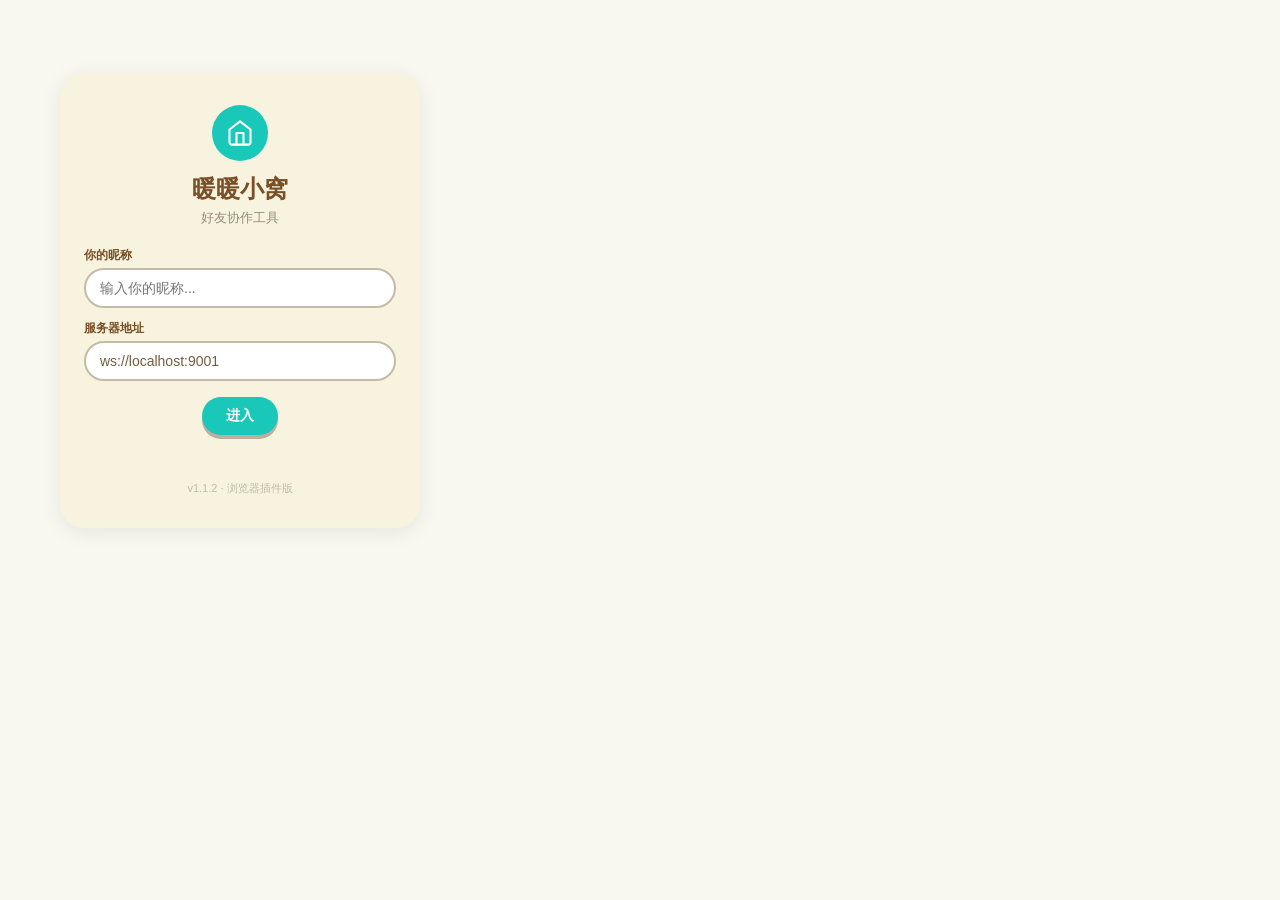
<file: extension/popup.html>
<!DOCTYPE html>
<html lang="zh-CN">
<head>
  <meta charset="UTF-8">
  <meta name="viewport" content="width=device-width, initial-scale=1.0">
  <title>暖暖小窝</title>
  <link rel="stylesheet" href="popup.css">
</head>
<body>

<!-- LOGIN PAGE -->
<div class="login-page" id="login-page">
  <div class="login-card">
    <div class="login-logo">
      <svg viewBox="0 0 24 24" fill="none" stroke="currentColor" stroke-width="1.8" stroke-linecap="round" stroke-linejoin="round"><path d="M3 9l9-7 9 7v11a2 2 0 0 1-2 2H5a2 2 0 0 1-2-2z"/><polyline points="9 22 9 12 15 12 15 22"/></svg>
    </div>
    <h1>暖暖小窝</h1>
    <p class="subtitle">好友协作工具</p>

    <div class="login-field">
      <label for="username-input">你的昵称</label>
      <input class="input" type="text" id="username-input" placeholder="输入你的昵称..." maxlength="12" autocomplete="off" />
    </div>

    <div class="login-field">
      <label for="server-input">服务器地址</label>
      <input class="input" type="text" id="server-input" placeholder="ws://192.168.x.x:9001" value="ws://localhost:9001" autocomplete="off" />
    </div>

    <div class="login-actions">
      <button class="btn btn-primary" id="enter-btn">进入</button>
    </div>

    <div class="login-status" id="login-status"></div>

    <div class="login-footer">
      <div class="version" id="login-version">v1.1.2 · 浏览器插件版</div>
    </div>
  </div>
</div>

<!-- APP SHELL -->
<div class="app-shell" id="app-shell">
  <div class="room-info-bar">
    <svg width="16" height="16" viewBox="0 0 24 24" fill="none" stroke="currentColor" stroke-width="2" stroke-linecap="round" stroke-linejoin="round"><path d="M3 9l9-7 9 7v11a2 2 0 0 1-2 2H5a2 2 0 0 1-2-2z"/><polyline points="9 22 9 12 15 12 15 22"/></svg>
    暖暖小窝
    <span class="lan-ip-badge" id="lan-ip-display" style="display:none;"></span>
    <span class="member-count" id="member-count">1 人在线</span>
    <span class="version-badge" id="version-badge"></span>
    <button class="leave-btn" id="leave-room-btn">退出</button>
  </div>

  <!-- 更新提示 -->
  <div class="update-banner" id="update-banner" style="display:none;"></div>

  <div class="tab-bar">
    <button class="tab-btn active" data-page="page-chat">
      <svg width="18" height="18" viewBox="0 0 24 24" fill="none" stroke="currentColor" stroke-width="2" stroke-linecap="round" stroke-linejoin="round"><path d="M21 15a2 2 0 0 1-2 2H7l-4 4V5a2 2 0 0 1 2-2h14a2 2 0 0 1 2 2z"/></svg>
      聊天
    </button>
    <button class="tab-btn" data-page="page-todo">
      <svg width="18" height="18" viewBox="0 0 24 24" fill="none" stroke="currentColor" stroke-width="2" stroke-linecap="round" stroke-linejoin="round"><path d="M9 11l3 3L22 4"/><path d="M21 12v7a2 2 0 0 1-2 2H5a2 2 0 0 1-2-2V5a2 2 0 0 1 2-2h11"/></svg>
      待办
    </button>
    <button class="tab-btn" data-page="page-lunch">
      <svg width="18" height="18" viewBox="0 0 24 24" fill="none" stroke="currentColor" stroke-width="2" stroke-linecap="round" stroke-linejoin="round"><path d="M18 8h1a4 4 0 0 1 0 8h-1"/><path d="M2 8h16v9a4 4 0 0 1-4 4H6a4 4 0 0 1-4-4V8z"/><line x1="6" y1="1" x2="6" y2="4"/><line x1="10" y1="1" x2="10" y2="4"/><line x1="14" y1="1" x2="14" y2="4"/></svg>
      午餐
    </button>
  </div>

  <!-- CHAT PAGE -->
  <div class="page active" id="page-chat">
    <div class="chat-container">
      <div class="chat-sidebar">
        <input class="input contact-search" type="text" id="contact-search-input" placeholder="搜索联系人..." />
        <div id="contact-list"></div>
      </div>
      <div class="chat-main">
        <div class="chat-empty" id="chat-empty">
          <svg width="48" height="48" viewBox="0 0 24 24" fill="none" stroke="currentColor" stroke-width="1.5" stroke-linecap="round" stroke-linejoin="round" style="opacity:0.3"><path d="M21 15a2 2 0 0 1-2 2H7l-4 4V5a2 2 0 0 1 2-2h14a2 2 0 0 1 2 2z"/></svg>
          <p>选择一个联系人开始聊天</p>
        </div>
        <div class="chat-active" id="chat-active-view" style="display:none;">
          <div class="chat-header">
            <span id="chat-header-name"></span>
          </div>
          <div class="chat-messages" id="chat-messages"></div>
          <div class="quote-bar" id="quote-bar" style="display:none;"></div>
          <div class="emoji-panel" id="emoji-panel" style="display:none;"></div>
          <div class="chat-input-area">
            <button class="emoji-btn" id="emoji-btn" title="表情">😊</button>
            <textarea class="input chat-input" id="chat-input" placeholder="输入消息..." rows="1"></textarea>
            <button class="btn btn-primary send-btn" id="send-btn">发送</button>
          </div>
        </div>
      </div>
    </div>
  </div>

  <!-- TODO PAGE -->
  <div class="page" id="page-todo">
    <div class="todo-header">
      <h2>待办事项</h2>
      <div class="todo-stats">
        <span class="stat-badge">共 <span id="todo-total">0</span></span>
        <span class="stat-badge done">完成 <span id="todo-done">0</span></span>
      </div>
    </div>
    <div class="todo-add">
      <input class="input" type="text" id="todo-input" placeholder="添加新的待办事项..." />
      <select class="input todo-priority" id="todo-priority">
        <option value="low">低</option>
        <option value="medium" selected>中</option>
        <option value="high">高</option>
      </select>
      <button class="btn btn-primary" id="todo-add-btn">添加</button>
    </div>
    <div class="todo-filters">
      <button class="filter-chip active" data-filter="all">全部</button>
      <button class="filter-chip" data-filter="active">未完成</button>
      <button class="filter-chip" data-filter="done">已完成</button>
    </div>
    <div class="todo-list" id="todo-list"></div>
  </div>

  <!-- LUNCH PAGE -->
  <div class="page" id="page-lunch">
    <div class="lunch-header">
      <h2>今天吃什么？</h2>
      <p class="lunch-subtitle">让命运来决定你的午餐吧！</p>
    </div>
    <div class="lunch-wheel-container">
      <div class="lunch-wheel" id="lunch-wheel">
        <svg viewBox="0 0 200 200" id="wheel-svg"></svg>
      </div>
      <div class="wheel-pointer"></div>
    </div>
    <button class="btn btn-primary spin-btn" id="spin-btn">开始转盘</button>
    <div class="lunch-result" id="lunch-result" style="display:none;">
      <div class="result-text" id="result-text"></div>
    </div>
    <div class="food-input">
      <input class="input" type="text" id="food-input" placeholder="添加食物选项..." />
      <button class="btn btn-secondary" id="food-add-btn">添加</button>
    </div>
    <div class="food-tags" id="food-tags"></div>
  </div>
</div>

<script src="popup.js"></script>
</body>
</html>
</file>
<file: extension/popup.css>
/* ============================================================
   暖暖小窝 - 浏览器插件版样式
   Cozy-Kids 设计风格
   ============================================================ */

:root {
  /* 基础色彩 */
  --kids-cream: #F8F8F0;
  --kids-card: #F7F3DF;
  --kids-title: #794F27;
  --kids-text: #725D42;
  --kids-muted: #9A8B7A;
  --kids-disabled: #C5B9A8;
  --kids-primary: #19C8B9;
  --kids-primary-wash: #E8FAF8;
  --kids-secondary: #F0EBD8;
  --kids-success: #6FBA2C;
  --kids-danger: #E85D4A;
  --kids-warning: #FFCC00;
  --white-pure: #FFFFFF;
  --kids-shadow: #BDAEA0;

  /* 圆角 */
  --radius-pill: 50px;
  --radius-card: 20px;
  --radius-panel: 24px;
  --radius-control: 50px;

  /* 字体 */
  --font-main: 'Nunito', -apple-system, BlinkMacSystemFont, 'Segoe UI', Roboto, sans-serif;

  /* 尺寸 */
  --popup-width: 480px;
  --popup-height: 600px;
}

* {
  margin: 0;
  padding: 0;
  box-sizing: border-box;
}

body {
  font-family: var(--font-main);
  background: var(--kids-cream);
  color: var(--kids-text);
  width: var(--popup-width);
  height: var(--popup-height);
  overflow: hidden;
}

/* ============================================================
   登录页
   ============================================================ */
.login-page {
  display: flex;
  align-items: center;
  justify-content: center;
  width: 100%;
  height: 100%;
  padding: 20px;
}

.login-card {
  background: var(--kids-card);
  border-radius: var(--radius-panel);
  padding: 32px 24px;
  text-align: center;
  box-shadow: 0 4px 20px rgba(0,0,0,0.08);
  width: 100%;
  max-width: 360px;
}

.login-logo {
  width: 56px;
  height: 56px;
  margin: 0 auto 12px;
  background: var(--kids-primary);
  border-radius: 50%;
  display: flex;
  align-items: center;
  justify-content: center;
  color: var(--white-pure);
}

.login-logo svg {
  width: 28px;
  height: 28px;
}

.login-card h1 {
  font-size: 24px;
  font-weight: 800;
  color: var(--kids-title);
  margin-bottom: 4px;
}

.login-card .subtitle {
  font-size: 13px;
  color: var(--kids-muted);
  margin-bottom: 20px;
}

.login-field {
  text-align: left;
  margin-bottom: 12px;
}

.login-field label {
  display: block;
  font-size: 12px;
  font-weight: 700;
  color: var(--kids-title);
  margin-bottom: 4px;
}

.input {
  width: 100%;
  padding: 10px 14px;
  border: 2px solid var(--kids-disabled);
  border-radius: var(--radius-control);
  font-size: 14px;
  font-family: var(--font-main);
  color: var(--kids-text);
  background: var(--white-pure);
  outline: none;
  transition: border-color 0.2s;
}

.input:focus {
  border-color: var(--kids-primary);
  box-shadow: 0 0 0 3px var(--kids-primary-wash);
}

.login-actions {
  margin-top: 16px;
}

.btn {
  display: inline-block;
  padding: 10px 24px;
  border: none;
  border-radius: var(--radius-control);
  font-size: 14px;
  font-weight: 700;
  font-family: var(--font-main);
  cursor: pointer;
  transition: all 0.2s;
}

.btn-primary {
  background: var(--kids-primary);
  color: var(--white-pure);
  box-shadow: 0 4px 0 0 var(--kids-shadow);
}

.btn-primary:hover {
  transform: translateY(-2px);
  box-shadow: 0 6px 0 0 var(--kids-shadow);
}

.btn-primary:active {
  transform: translateY(2px);
  box-shadow: 0 2px 0 0 var(--kids-shadow);
}

.btn-secondary {
  background: var(--kids-secondary);
  color: var(--kids-text);
  box-shadow: 0 3px 0 0 var(--kids-shadow);
}

.btn-secondary:hover {
  transform: translateY(-1px);
  box-shadow: 0 4px 0 0 var(--kids-shadow);
}

.btn-secondary:active {
  transform: translateY(1px);
  box-shadow: 0 2px 0 0 var(--kids-shadow);
}

.login-status {
  margin-top: 12px;
  font-size: 12px;
  min-height: 18px;
}

.login-status.error {
  color: var(--kids-danger);
}

.login-status.success {
  color: var(--kids-success);
}

.login-footer {
  margin-top: 16px;
  font-size: 11px;
  color: var(--kids-disabled);
}

/* ============================================================
   App Shell
   ============================================================ */
.app-shell {
  display: none;
  flex-direction: column;
  width: 100%;
  height: 100%;
}

.app-shell.active {
  display: flex;
}

.room-info-bar {
  display: flex;
  align-items: center;
  gap: 8px;
  padding: 8px 16px;
  background: var(--kids-card);
  border-bottom: 1px solid var(--kids-secondary);
  font-size: 13px;
  font-weight: 700;
  color: var(--kids-title);
  flex-shrink: 0;
}

.room-info-bar svg {
  color: var(--kids-primary);
}

.member-count {
  margin-left: auto;
  font-size: 11px;
  color: var(--kids-muted);
  font-weight: 500;
}

.version-badge {
  font-size: 10px;
  color: var(--kids-primary);
  font-weight: 700;
  padding: 2px 6px;
  background: rgba(25, 200, 185, 0.15);
  border-radius: 8px;
}

.leave-btn {
  padding: 4px 10px;
  border: none;
  border-radius: var(--radius-control);
  background: var(--kids-secondary);
  color: var(--kids-muted);
  font-size: 11px;
  font-weight: 700;
  cursor: pointer;
}

.leave-btn:hover {
  background: var(--kids-danger);
  color: var(--white-pure);
}

.lan-ip-badge {
  display: inline-block;
  padding: 2px 8px;
  border-radius: 10px;
  background: var(--kids-primary-wash);
  color: var(--kids-primary);
  font-size: 10px;
  font-weight: 700;
  margin-left: 4px;
}

/* Tab Bar */
.tab-bar {
  display: flex;
  background: var(--kids-card);
  border-bottom: 1px solid var(--kids-secondary);
  flex-shrink: 0;
}

.tab-btn {
  flex: 1;
  display: flex;
  flex-direction: column;
  align-items: center;
  gap: 2px;
  padding: 8px 4px;
  border: none;
  background: none;
  font-size: 10px;
  font-weight: 700;
  color: var(--kids-muted);
  cursor: pointer;
  border-bottom: 2px solid transparent;
  transition: all 0.2s;
}

.tab-btn.active {
  color: var(--kids-primary);
  border-bottom-color: var(--kids-primary);
}

.tab-btn svg {
  width: 18px;
  height: 18px;
}

/* Pages */
.page {
  display: none;
  flex: 1;
  overflow: hidden;
}

.page.active {
  display: flex;
  flex-direction: column;
}

/* ============================================================
   聊天页
   ============================================================ */
.chat-container {
  display: flex;
  flex: 1;
  overflow: hidden;
}

.chat-sidebar {
  width: 160px;
  border-right: 1px solid var(--kids-secondary);
  display: flex;
  flex-direction: column;
  background: var(--kids-card);
  flex-shrink: 0;
}

.contact-search {
  margin: 8px;
  width: auto;
  font-size: 12px;
  padding: 6px 10px;
}

#contact-list {
  flex: 1;
  overflow-y: auto;
}

.contact-item {
  display: flex;
  align-items: center;
  gap: 8px;
  padding: 8px 12px;
  cursor: pointer;
  transition: background 0.2s;
  border-bottom: 1px solid var(--kids-secondary);
}

.contact-item:hover {
  background: var(--kids-secondary);
}

.contact-item.active {
  background: var(--kids-primary-wash);
}

.contact-avatar {
  width: 32px;
  height: 32px;
  border-radius: 50%;
  display: flex;
  align-items: center;
  justify-content: center;
  font-size: 14px;
  font-weight: 800;
  color: var(--white-pure);
  flex-shrink: 0;
  position: relative;
}

.online-dot {
  position: absolute;
  bottom: 0;
  right: 0;
  width: 8px;
  height: 8px;
  border-radius: 50%;
  border: 2px solid var(--kids-card);
}

.online-dot.online { background: var(--kids-success); }
.online-dot.offline { background: var(--kids-disabled); }

.contact-info {
  flex: 1;
  min-width: 0;
}

.contact-name {
  font-size: 12px;
  font-weight: 700;
  color: var(--kids-title);
  white-space: nowrap;
  overflow: hidden;
  text-overflow: ellipsis;
}

.contact-last {
  font-size: 10px;
  color: var(--kids-muted);
  white-space: nowrap;
  overflow: hidden;
  text-overflow: ellipsis;
}

.chat-main {
  flex: 1;
  display: flex;
  flex-direction: column;
  overflow: hidden;
}

.chat-empty {
  flex: 1;
  display: flex;
  flex-direction: column;
  align-items: center;
  justify-content: center;
  color: var(--kids-muted);
  font-size: 13px;
}

.chat-active {
  flex: 1;
  display: flex;
  flex-direction: column;
  overflow: hidden;
}

.chat-header {
  padding: 8px 12px;
  background: var(--kids-card);
  border-bottom: 1px solid var(--kids-secondary);
  font-size: 13px;
  font-weight: 700;
  color: var(--kids-title);
}

.chat-messages {
  flex: 1;
  overflow-y: auto;
  padding: 12px;
  display: flex;
  flex-direction: column;
  gap: 8px;
}

.msg-row {
  display: flex;
  max-width: 80%;
}

.msg-row.sent {
  align-self: flex-end;
}

.msg-row.received {
  align-self: flex-start;
}

.msg-bubble {
  padding: 8px 12px;
  border-radius: 16px;
  font-size: 13px;
  line-height: 1.4;
  word-wrap: break-word;
}

.msg-row.sent .msg-bubble {
  background: var(--kids-primary);
  color: var(--white-pure);
  border-bottom-right-radius: 4px;
}

.msg-row.received .msg-bubble {
  background: var(--kids-card);
  color: var(--kids-text);
  border-bottom-left-radius: 4px;
}

.msg-time {
  font-size: 9px;
  color: var(--kids-disabled);
  margin-top: 2px;
}

.msg-row.sent .msg-time {
  text-align: right;
}

.msg-row.received .msg-time {
  text-align: left;
}

.msg-read-status {
  font-size: 9px;
  margin-left: 4px;
}

.msg-read-status.read { color: var(--kids-primary); }
.msg-read-status.unread { color: var(--kids-disabled); }

.chat-input-area {
  display: flex;
  align-items: flex-end;
  gap: 8px;
  padding: 8px 12px;
  background: var(--kids-card);
  border-top: 1px solid var(--kids-secondary);
}

.chat-input {
  flex: 1;
  min-height: 32px;
  max-height: 80px;
  resize: none;
  font-size: 13px;
  padding: 6px 10px;
}

.send-btn {
  padding: 6px 12px;
  font-size: 12px;
  flex-shrink: 0;
}

.emoji-btn {
  background: none;
  border: none;
  cursor: pointer;
  font-size: 18px;
  padding: 4px;
  border-radius: 6px;
  transition: background 0.15s;
  flex-shrink: 0;
}

.emoji-btn:hover {
  background: rgba(0,0,0,0.05);
}

.emoji-panel {
  display: grid;
  grid-template-columns: repeat(8, 1fr);
  gap: 2px;
  padding: 8px;
  background: var(--kids-card);
  border-top: 1px solid var(--kids-secondary);
  max-height: 120px;
  overflow-y: auto;
}

.emoji-item {
  display: flex;
  align-items: center;
  justify-content: center;
  font-size: 20px;
  padding: 4px;
  cursor: pointer;
  border-radius: 6px;
  transition: background 0.15s;
  user-select: none;
}

.emoji-item:hover {
  background: rgba(0,0,0,0.08);
  transform: scale(1.2);
}

/* ============================================================
   待办页
   ============================================================ */
.todo-header {
  display: flex;
  align-items: center;
  justify-content: space-between;
  padding: 12px 16px;
  border-bottom: 1px solid var(--kids-secondary);
}

.todo-header h2 {
  font-size: 16px;
  font-weight: 800;
  color: var(--kids-title);
}

.todo-stats {
  display: flex;
  gap: 8px;
}

.stat-badge {
  font-size: 11px;
  padding: 2px 8px;
  border-radius: 10px;
  background: var(--kids-secondary);
  color: var(--kids-text);
  font-weight: 700;
}

.stat-badge.done {
  background: var(--kids-primary-wash);
  color: var(--kids-primary);
}

.todo-add {
  display: flex;
  gap: 6px;
  padding: 12px 16px;
  border-bottom: 1px solid var(--kids-secondary);
}

.todo-add .input {
  flex: 1;
  font-size: 12px;
  padding: 6px 10px;
}

.todo-priority {
  width: 60px;
  font-size: 12px;
  padding: 6px 4px;
}

.todo-filters {
  display: flex;
  gap: 6px;
  padding: 8px 16px;
}

.filter-chip {
  padding: 4px 10px;
  border: none;
  border-radius: var(--radius-control);
  font-size: 11px;
  font-weight: 700;
  background: var(--kids-secondary);
  color: var(--kids-muted);
  cursor: pointer;
}

.filter-chip.active {
  background: var(--kids-primary);
  color: var(--white-pure);
}

.todo-list {
  flex: 1;
  overflow-y: auto;
  padding: 8px 16px;
}

.todo-item {
  display: flex;
  align-items: center;
  gap: 8px;
  padding: 8px 0;
  border-bottom: 1px solid var(--kids-secondary);
}

.todo-checkbox {
  width: 20px;
  height: 20px;
  border-radius: 50%;
  border: 2px solid var(--kids-disabled);
  cursor: pointer;
  display: flex;
  align-items: center;
  justify-content: center;
  flex-shrink: 0;
  transition: all 0.2s;
}

.todo-checkbox.checked {
  background: var(--kids-primary);
  border-color: var(--kids-primary);
}

.todo-checkbox.checked::after {
  content: '✓';
  color: var(--white-pure);
  font-size: 12px;
  font-weight: 800;
}

.todo-text {
  flex: 1;
  font-size: 13px;
  color: var(--kids-text);
}

.todo-item.done .todo-text {
  text-decoration: line-through;
  color: var(--kids-disabled);
}

.todo-priority-tag {
  font-size: 10px;
  padding: 2px 6px;
  border-radius: 8px;
  font-weight: 700;
}

.todo-priority-tag.high {
  background: #FDECEC;
  color: var(--kids-danger);
}

.todo-priority-tag.medium {
  background: #FFF8E1;
  color: #F5A623;
}

.todo-priority-tag.low {
  background: var(--kids-primary-wash);
  color: var(--kids-primary);
}

.todo-delete {
  padding: 4px;
  border: none;
  background: none;
  color: var(--kids-disabled);
  cursor: pointer;
  font-size: 14px;
}

.todo-delete:hover {
  color: var(--kids-danger);
}

/* ============================================================
   午餐页
   ============================================================ */
.lunch-header {
  text-align: center;
  padding: 16px;
}

.lunch-header h2 {
  font-size: 18px;
  font-weight: 800;
  color: var(--kids-title);
}

.lunch-subtitle {
  font-size: 12px;
  color: var(--kids-muted);
  margin-top: 2px;
}

.lunch-wheel-container {
  position: relative;
  width: 200px;
  height: 200px;
  margin: 0 auto;
}

.lunch-wheel {
  width: 100%;
  height: 100%;
  border-radius: 50%;
  transition: transform 3s cubic-bezier(0.17, 0.67, 0.12, 0.99);
  box-shadow: 0 4px 12px rgba(0,0,0,0.15);
}

.wheel-pointer {
  position: absolute;
  top: -8px;
  left: 50%;
  transform: translateX(-50%);
  width: 0;
  height: 0;
  border-left: 10px solid transparent;
  border-right: 10px solid transparent;
  border-top: 16px solid var(--kids-danger);
  z-index: 10;
}

.spin-btn {
  display: block;
  margin: 16px auto;
  padding: 10px 32px;
}

.lunch-result {
  text-align: center;
  padding: 12px;
  margin: 0 16px;
  background: var(--kids-primary-wash);
  border-radius: var(--radius-card);
}

.result-text {
  font-size: 16px;
  font-weight: 800;
  color: var(--kids-title);
}

.food-input {
  display: flex;
  gap: 6px;
  padding: 12px 16px;
}

.food-input .input {
  flex: 1;
  font-size: 12px;
  padding: 6px 10px;
}

.food-tags {
  display: flex;
  flex-wrap: wrap;
  gap: 6px;
  padding: 0 16px 16px;
}

.food-tag {
  display: inline-flex;
  align-items: center;
  gap: 4px;
  padding: 4px 10px;
  border-radius: var(--radius-control);
  font-size: 11px;
  font-weight: 700;
  background: var(--kids-secondary);
  color: var(--kids-text);
}

.food-tag-remove {
  cursor: pointer;
  opacity: 0.5;
  font-size: 14px;
}

.food-tag-remove:hover {
  opacity: 1;
  color: var(--kids-danger);
}

/* ============================================================
   滚动条
   ============================================================ */
::-webkit-scrollbar {
  width: 4px;
}

::-webkit-scrollbar-track {
  background: transparent;
}

::-webkit-scrollbar-thumb {
  background: var(--kids-disabled);
  border-radius: 2px;
}

::-webkit-scrollbar-thumb:hover {
  background: var(--kids-muted);
}

/* ============================================================
   更新提示横幅
   ============================================================ */
.update-banner {
  display: flex;
  align-items: center;
  gap: 8px;
  padding: 8px 16px;
  background: #FFF8E1;
  border-bottom: 1px solid #FFCC00;
  font-size: 12px;
  color: var(--kids-title);
  flex-shrink: 0;
}

.update-banner span:first-child {
  flex: 1;
}

/* ============================================================
   引用回复样式
   ============================================================ */
.msg-quote {
  background: rgba(0,0,0,0.05);
  border-left: 3px solid var(--kids-primary);
  padding: 4px 8px;
  margin-bottom: 4px;
  border-radius: 4px;
  font-size: 11px;
  color: var(--kids-muted);
  max-width: 200px;
  overflow: hidden;
  text-overflow: ellipsis;
  white-space: nowrap;
}

.msg-quote .quote-author {
  font-weight: 700;
  color: var(--kids-title);
}

.msg-quote-btn {
  cursor: pointer;
  margin-left: 6px;
  opacity: 0.3;
  transition: opacity 0.2s;
  font-size: 12px;
}

.msg-quote-btn:hover {
  opacity: 1;
  color: var(--kids-primary);
}

.quote-bar {
  display: flex;
  align-items: center;
  gap: 8px;
  padding: 6px 12px;
  background: var(--kids-card);
  border-top: 1px solid var(--kids-secondary);
  font-size: 12px;
}

.quote-bar-content {
  flex: 1;
  min-width: 0;
  overflow: hidden;
  text-overflow: ellipsis;
  white-space: nowrap;
}

.quote-bar-author {
  font-weight: 700;
  color: var(--kids-title);
}

.quote-bar-text {
  color: var(--kids-muted);
}

.quote-bar-cancel {
  cursor: pointer;
  opacity: 0.5;
  font-size: 16px;
  flex-shrink: 0;
}

.quote-bar-cancel:hover {
  opacity: 1;
  color: var(--kids-danger);
}
</file>
